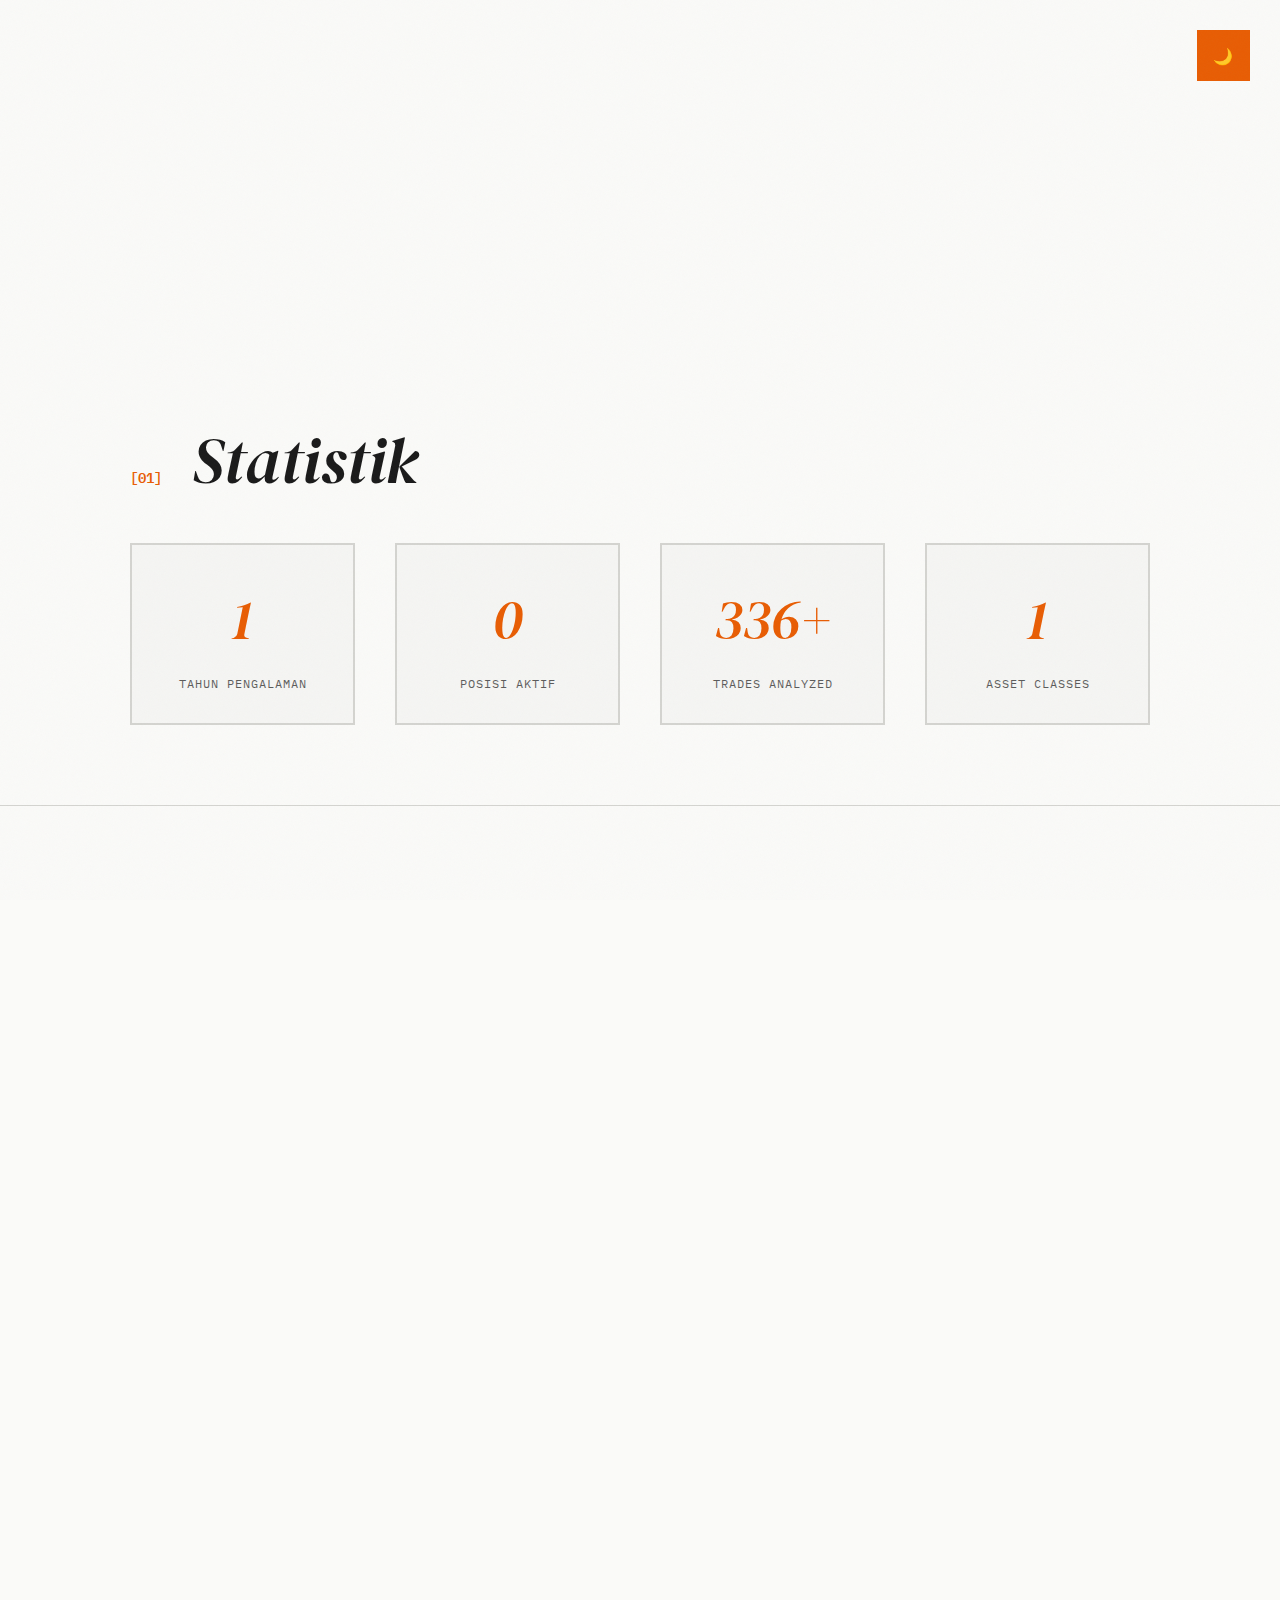
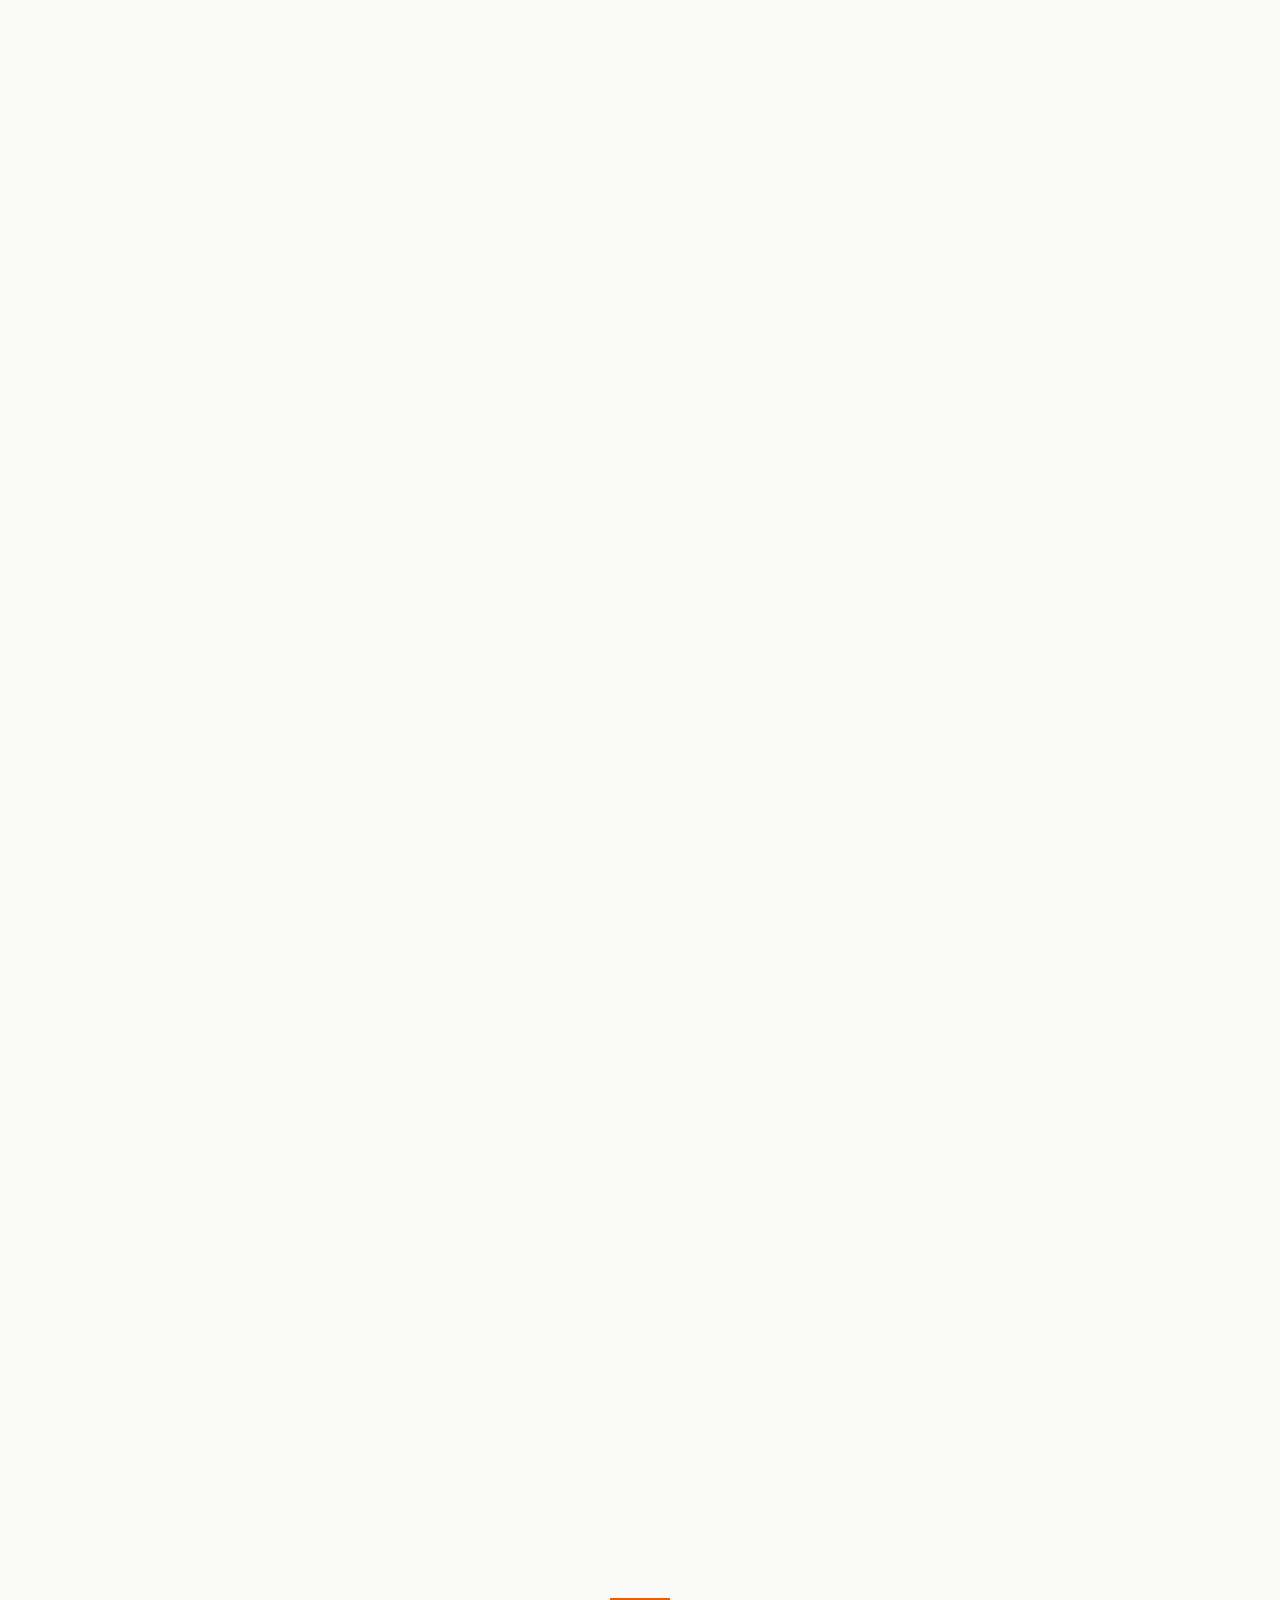
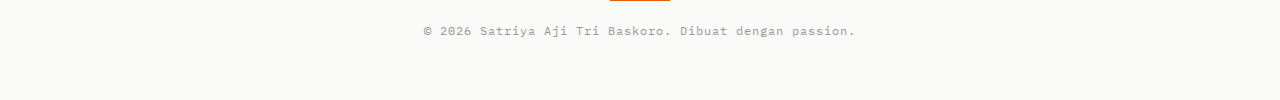
<file: Index Profile.html>
<!DOCTYPE html>
<html lang="id">
<head>
    <meta charset="UTF-8">
    <meta name="viewport" content="width=device-width, initial-scale=1.0">
    <title>CV - Satriya Aji Tri Baskoro | Trader Forex</title>
    <link rel="preconnect" href="https://fonts.googleapis.com">
    <link rel="preconnect" href="https://fonts.gstatic.com" crossorigin>
    <link href="https://fonts.googleapis.com/css2?family=DM+Serif+Display:ital@0;1&family=IBM+Plex+Mono:wght@300;400;600&family=Manrope:wght@300;400;600;800&display=swap" rel="stylesheet">
    <style>
        :root {
            --color-bg: #FAFAF8;
            --color-text: #1A1A1A;
            --color-accent: #E85D04;
            --color-secondary: #DC2F02;
            --color-border: #D4D4D0;
            --color-light: #F5F5F3;
            --serif: 'DM Serif Display', serif;
            --sans: 'Manrope', sans-serif;
            --mono: 'IBM Plex Mono', monospace;
        }

        [data-theme="dark"] {
            --color-bg: #0A0A0A;
            --color-text: #FAFAF8;
            --color-accent: #FF6B35;
            --color-secondary: #FF8C42;
            --color-border: #2A2A2A;
            --color-light: #1A1A1A;
        }

        * {
            margin: 0;
            padding: 0;
            box-sizing: border-box;
        }

        body {
            font-family: var(--sans);
            background: var(--color-bg);
            color: var(--color-text);
            line-height: 1.6;
            overflow-x: hidden;
            transition: background-color 0.3s ease, color 0.3s ease;
        }

        .grain {
            position: fixed;
            top: 0;
            left: 0;
            width: 100%;
            height: 100%;
            pointer-events: none;
            opacity: 0.03;
            z-index: 1000;
            background-image: url("data:image/svg+xml,%3Csvg viewBox='0 0 400 400' xmlns='http://www.w3.org/2000/svg'%3E%3Cfilter id='noiseFilter'%3E%3CfeTurbulence type='fractalNoise' baseFrequency='3.5' numOctaves='4' stitchTiles='stitch'/%3E%3C/filter%3E%3Crect width='100%25' height='100%25' filter='url(%23noiseFilter)'/%3E%3C/svg%3E");
        }

        .container {
            max-width: 1100px;
            margin: 0 auto;
            padding: 0 40px;
        }

        /* Control Buttons */
        .controls {
            position: fixed;
            top: 30px;
            right: 30px;
            display: flex;
            gap: 12px;
            z-index: 999;
        }

        .btn {
            background: var(--color-accent);
            color: white;
            border: none;
            padding: 12px 20px;
            font-family: var(--mono);
            font-size: 12px;
            text-transform: uppercase;
            letter-spacing: 1px;
            cursor: pointer;
            transition: all 0.3s ease;
            font-weight: 600;
        }

        .btn:hover {
            background: var(--color-secondary);
            transform: translateY(-2px);
        }

        .btn-icon {
            padding: 12px 16px;
            font-size: 16px;
        }

        /* Back to Top Button */
        .back-to-top {
            position: fixed;
            bottom: 30px;
            right: 30px;
            background: var(--color-accent);
            color: white;
            width: 50px;
            height: 50px;
            border-radius: 50%;
            border: none;
            font-size: 20px;
            cursor: pointer;
            opacity: 0;
            visibility: hidden;
            transition: all 0.3s ease;
            z-index: 999;
            display: flex;
            align-items: center;
            justify-content: center;
        }

        .back-to-top.show {
            opacity: 1;
            visibility: visible;
        }

        .back-to-top:hover {
            background: var(--color-secondary);
            transform: translateY(-5px);
        }

        /* Header */
        header {
            padding: 80px 0 60px;
            border-bottom: 3px solid var(--color-text);
            position: relative;
            opacity: 0;
            animation: fadeInUp 0.8s ease forwards;
        }

        .header-content {
            display: flex;
            justify-content: space-between;
            align-items: flex-start;
            gap: 60px;
        }

        .name-block {
            flex: 1;
        }

        h1 {
            font-family: var(--serif);
            font-size: clamp(3rem, 7vw, 5.5rem);
            line-height: 0.95;
            margin-bottom: 16px;
            font-weight: 400;
            font-style: italic;
        }

        .title {
            font-family: var(--mono);
            font-size: 14px;
            text-transform: uppercase;
            letter-spacing: 2px;
            color: var(--color-accent);
            font-weight: 600;
        }

        .contact-info {
            text-align: right;
            font-family: var(--mono);
            font-size: 13px;
            line-height: 2;
        }

        .contact-info a {
            color: var(--color-text);
            text-decoration: none;
            border-bottom: 1px solid transparent;
            transition: border-color 0.3s ease;
        }

        .contact-info a:hover {
            border-bottom-color: var(--color-accent);
        }

        /* Sections */
        section {
            padding: 80px 0;
            border-bottom: 1px solid var(--color-border);
            opacity: 0;
            transform: translateY(30px);
            animation: fadeInUp 0.8s ease forwards;
        }

        section:nth-child(2) { animation-delay: 0.1s; }
        section:nth-child(3) { animation-delay: 0.2s; }
        section:nth-child(4) { animation-delay: 0.3s; }
        section:nth-child(5) { animation-delay: 0.4s; }
        section:nth-child(6) { animation-delay: 0.5s; }

        .section-header {
            display: flex;
            align-items: baseline;
            gap: 30px;
            margin-bottom: 50px;
        }

        .section-number {
            font-family: var(--mono);
            font-size: 14px;
            color: var(--color-accent);
            font-weight: 600;
        }

        h2 {
            font-family: var(--serif);
            font-size: clamp(2.5rem, 5vw, 4rem);
            font-weight: 400;
            font-style: italic;
            line-height: 1;
        }

        /* Statistics Section */
        .stats-grid {
            display: grid;
            grid-template-columns: repeat(auto-fit, minmax(200px, 1fr));
            gap: 40px;
        }

        .stat-item {
            text-align: center;
            padding: 30px;
            background: var(--color-light);
            border: 2px solid var(--color-border);
            transition: all 0.3s ease;
        }

        .stat-item:hover {
            border-color: var(--color-accent);
            transform: translateY(-5px);
        }

        .stat-number {
            font-family: var(--serif);
            font-size: clamp(2.5rem, 5vw, 3.5rem);
            font-weight: 400;
            font-style: italic;
            color: var(--color-accent);
            margin-bottom: 10px;
        }

        .stat-label {
            font-family: var(--mono);
            font-size: 12px;
            text-transform: uppercase;
            letter-spacing: 1px;
            color: var(--color-text);
            opacity: 0.7;
        }

        /* About */
        .about-content {
            font-size: 20px;
            line-height: 1.8;
            max-width: 800px;
            font-weight: 300;
        }

        .about-content strong {
            font-weight: 600;
            color: var(--color-accent);
        }

        /* Experience */
        .experience-item {
            margin-bottom: 60px;
            display: grid;
            grid-template-columns: 200px 1fr;
            gap: 40px;
        }

        .experience-date {
            font-family: var(--mono);
            font-size: 13px;
            text-transform: uppercase;
            letter-spacing: 1px;
            color: var(--color-accent);
            padding-top: 8px;
        }

        .experience-details h3 {
            font-family: var(--sans);
            font-size: 24px;
            font-weight: 800;
            margin-bottom: 8px;
        }

        .experience-company {
            font-family: var(--mono);
            font-size: 14px;
            margin-bottom: 16px;
            color: #666;
        }

        [data-theme="dark"] .experience-company {
            color: #999;
        }

        .experience-description {
            font-size: 16px;
            line-height: 1.7;
            margin-bottom: 16px;
        }

        .experience-description ul {
            list-style: none;
            padding-left: 0;
        }

        .experience-description li {
            padding-left: 24px;
            position: relative;
            margin-bottom: 8px;
        }

        .experience-description li:before {
            content: "—";
            position: absolute;
            left: 0;
            color: var(--color-accent);
        }

        /* Skills */
        .skills-grid {
            display: grid;
            grid-template-columns: repeat(auto-fit, minmax(250px, 1fr));
            gap: 50px;
        }

        .skill-category h3 {
            font-family: var(--mono);
            font-size: 12px;
            text-transform: uppercase;
            letter-spacing: 2px;
            margin-bottom: 20px;
            color: var(--color-accent);
            font-weight: 600;
        }

        .skill-list {
            display: flex;
            flex-wrap: wrap;
            gap: 12px;
        }

        .skill-tag {
            background: var(--color-light);
            border: 1px solid var(--color-border);
            padding: 10px 18px;
            font-size: 14px;
            font-weight: 500;
            transition: all 0.3s ease;
        }

        .skill-tag:hover {
            background: var(--color-text);
            color: var(--color-bg);
            border-color: var(--color-text);
            transform: translateY(-2px);
        }

        /* Education */
        .education-item {
            display: grid;
            grid-template-columns: 200px 1fr;
            gap: 40px;
            margin-bottom: 40px;
        }

        .education-date {
            font-family: var(--mono);
            font-size: 13px;
            text-transform: uppercase;
            letter-spacing: 1px;
            color: var(--color-accent);
            padding-top: 8px;
        }

        .education-details h3 {
            font-family: var(--sans);
            font-size: 22px;
            font-weight: 800;
            margin-bottom: 6px;
        }

        .education-school {
            font-size: 16px;
            color: #666;
            margin-bottom: 10px;
        }

        [data-theme="dark"] .education-school {
            color: #999;
        }

        .education-description {
            font-size: 15px;
            line-height: 1.7;
        }

        /* Footer */
        footer {
            padding: 60px 0;
            text-align: center;
            font-family: var(--mono);
            font-size: 12px;
            color: #999;
            letter-spacing: 1px;
        }

        .footer-accent {
            width: 60px;
            height: 3px;
            background: var(--color-accent);
            margin: 0 auto 20px;
        }

        /* Animations */
        @keyframes fadeInUp {
            from {
                opacity: 0;
                transform: translateY(30px);
            }
            to {
                opacity: 1;
                transform: translateY(0);
            }
        }

        @keyframes countUp {
            from {
                opacity: 0;
                transform: translateY(20px);
            }
            to {
                opacity: 1;
                transform: translateY(0);
            }
        }

        /* Responsive */
        @media (max-width: 768px) {
            .container {
                padding: 0 24px;
            }

            .controls {
                top: 20px;
                right: 20px;
                flex-direction: column;
            }

            .btn {
                padding: 10px 16px;
                font-size: 11px;
            }

            header {
                padding: 60px 0 40px;
            }

            .header-content {
                flex-direction: column;
                gap: 30px;
            }

            .contact-info {
                text-align: left;
            }

            section {
                padding: 60px 0;
            }

            .section-header {
                flex-direction: column;
                gap: 16px;
                margin-bottom: 40px;
            }

            .experience-item,
            .education-item {
                grid-template-columns: 1fr;
                gap: 16px;
            }

            .skills-grid {
                grid-template-columns: 1fr;
                gap: 40px;
            }

            .stats-grid {
                grid-template-columns: 1fr;
                gap: 20px;
            }

            .back-to-top {
                bottom: 20px;
                right: 20px;
                width: 45px;
                height: 45px;
            }
        }

        /* Print Styles */
        @media print {
            .controls,
            .back-to-top,
            .grain {
                display: none !important;
            }

            body {
                background: white;
                color: black;
            }

            section {
                page-break-inside: avoid;
                border-bottom: 1px solid #ccc;
            }
        }
    </style>
</head>
<body>
    <div class="grain"></div>
    
    <!-- Control Buttons -->
    <div class="controls">
        <button class="btn btn-icon" onclick="toggleDarkMode()" id="themeToggle">🌙</button>
    </div>

    <!-- Back to Top Button -->
    <button class="back-to-top" id="backToTop" onclick="scrollToTop()">↑</button>

    <div id="cv-content">
        <header>
            <div class="container">
                <div class="header-content">
                    <div class="name-block">
                        <h1>SATRIYA AJI TRI BASKORO</h1>
                        <p class="title">Trader Forex</p>
                    </div>
                    <div class="contact-info">
                        <div><a href="mailto:satriyaajib31@gmail.com">satriyaajib31@gmail.com</a></div>
                        <div><a href="tel:+6287704633053">0877-0463-3053</a></div>
                        <div><a href="https://github.com/Azuraaa71" target="_blank">GitHub: Azuraaa71</a></div>
                    </div>
                </div>
            </div>
        </header>

        <section id="statistik">
            <div class="container">
                <div class="section-header">
                    <span class="section-number">[01]</span>
                    <h2>Statistik</h2>
                </div>
                <div class="stats-grid">
                    <div class="stat-item">
                        <div class="stat-number" data-target="3">0</div>
                        <div class="stat-label">Tahun Pengalaman</div>
                    </div>
                    <div class="stat-item">
                        <div class="stat-number" data-target="2">0</div>
                        <div class="stat-label">Posisi Aktif</div>
                    </div>
                    <div class="stat-item">
                        <div class="stat-number" data-target="1000">0+</div>
                        <div class="stat-label">Trades Analyzed</div>
                    </div>
                    <div class="stat-item">
                        <div class="stat-number" data-target="3">0</div>
                        <div class="stat-label">Asset Classes</div>
                    </div>
                </div>
            </div>
        </section>

        <section id="tentang">
            <div class="container">
                <div class="section-header">
                    <span class="section-number">[02]</span>
                    <h2>Tentang Saya</h2>
                </div>
                <div class="about-content">
                    <p>Saya adalah <strong>profesional muda</strong> dengan passion dalam dunia keuangan dan investasi. Dengan latar belakang yang kuat dalam bidang <strong>finance</strong>, saya telah mengembangkan keahlian dalam <strong>investasi dan analisis pasar</strong>.</p>
                    <p style="margin-top: 24px;">Saat ini saya fokus pada <strong>investasi berjangka</strong>, dengan tujuan untuk <strong>menjadi investment banker</strong>. Saya percaya pada analisis yang mendalam, manajemen risiko yang ketat, dan keputusan investasi yang terukur untuk mencapai hasil optimal.</p>
                </div>
            </div>
        </section>

        <section id="pengalaman">
            <div class="container">
                <div class="section-header">
                    <span class="section-number">[03]</span>
                    <h2>Pengalaman</h2>
                </div>

                <div class="experience-item">
                    <div class="experience-date">
                        Feb 2024 — Sekarang
                    </div>
                    <div class="experience-details">
                        <h3>Risk Manager</h3>
                        <p class="experience-company">Equity World Futures</p>
                        <div class="experience-description">
                            <p>Menghitung risiko setiap trade yang dieksekusi oleh perusahaan untuk meminimalkan potensi kerugian.</p>
                            <ul>
                                <li>Melakukan analisis dan evaluasi risiko pada setiap eksekusi trading</li>
                                <li>Mengimplementasikan strategi mitigasi risiko yang efektif</li>
                                <li>Berhasil mengurangi risiko kerugian perusahaan secara signifikan</li>
                            </ul>
                        </div>
                    </div>
                </div>

                <div class="experience-item">
                    <div class="experience-date">
                        Jan 2022 — Sekarang
                    </div>
                    <div class="experience-details">
                        <h3>Teknikal Analisis</h3>
                        <p class="experience-company">New York Trader Society</p>
                        <div class="experience-description">
                            <p>Memberikan pandangan dan analisis teknikal kepada komunitas terhadap berbagai aset investasi.</p>
                            <ul>
                                <li>Melakukan analisis teknikal untuk emas, saham, dan currency</li>
                                <li>Memberikan insight dan rekomendasi trading kepada komunitas</li>
                                <li>Berbagi strategi dan edukasi trading kepada member komunitas</li>
                            </ul>
                        </div>
                    </div>
                </div>
            </div>
        </section>

        <section id="keahlian">
            <div class="container">
                <div class="section-header">
                    <span class="section-number">[04]</span>
                    <h2>Keahlian</h2>
                </div>
                <div class="skills-grid">
                    <div class="skill-category">
                        <h3>Trading & Analysis</h3>
                        <div class="skill-list">
                            <span class="skill-tag">Technical Analysis</span>
                            <span class="skill-tag">Fundamental Analysis</span>
                            <span class="skill-tag">Risk Management</span>
                            <span class="skill-tag">Chart Patterns</span>
                            <span class="skill-tag">Market Analysis</span>
                        </div>
                    </div>
                    <div class="skill-category">
                        <h3>Tools & Platform</h3>
                        <div class="skill-list">
                            <span class="skill-tag">MetaTrader 4/5</span>
                            <span class="skill-tag">TradingView</span>
                            <span class="skill-tag">Bloomberg Terminal</span>
                        </div>
                    </div>
                    <div class="skill-category">
                        <h3>Soft Skills</h3>
                        <div class="skill-list">
                            <span class="skill-tag">Decision Making</span>
                            <span class="skill-tag">Analytical Thinking</span>
                            <span class="skill-tag">Risk Assessment</span>
                            <span class="skill-tag">Strategic Planning</span>
                        </div>
                    </div>
                </div>
            </div>
        </section>

        <section id="pendidikan">
            <div class="container">
                <div class="section-header">
                    <span class="section-number">[05]</span>
                    <h2>Pendidikan</h2>
                </div>

                <div class="education-item">
                    <div class="education-date">
                        2023 — 2026
                    </div>
                    <div class="education-details">
                        <h3>SMK - Teknik Jaringan & Komputer</h3>
                        <p class="education-school">SMK Antartika 2 Sidoarjo</p>
                        <p class="education-description">Menempuh pendidikan kejuruan dengan fokus pada teknologi jaringan dan komputer, sambil mengembangkan karir di bidang trading dan investasi.</p>
                    </div>
                </div>
            </div>
        </section>

        <footer>
            <div class="container">
                <div class="footer-accent"></div>
                <p>© 2026 Satriya Aji Tri Baskoro. Dibuat dengan passion.</p>
            </div>
        </footer>
    </div>

    <script>
        // Dark Mode Toggle
        function toggleDarkMode() {
            const html = document.documentElement;
            const currentTheme = html.getAttribute('data-theme');
            const newTheme = currentTheme === 'dark' ? 'light' : 'dark';
            const themeButton = document.getElementById('themeToggle');
            
            html.setAttribute('data-theme', newTheme);
            localStorage.setItem('theme', newTheme);
            themeButton.textContent = newTheme === 'dark' ? '☀️' : '🌙';
        }

        // Load saved theme
        window.addEventListener('DOMContentLoaded', () => {
            const savedTheme = localStorage.getItem('theme') || 'light';
            const themeButton = document.getElementById('themeToggle');
            document.documentElement.setAttribute('data-theme', savedTheme);
            themeButton.textContent = savedTheme === 'dark' ? '☀️' : '🌙';
        });

        // Back to Top Button
        const backToTopButton = document.getElementById('backToTop');

        window.addEventListener('scroll', () => {
            if (window.pageYOffset > 300) {
                backToTopButton.classList.add('show');
            } else {
                backToTopButton.classList.remove('show');
            }
        });

        function scrollToTop() {
            window.scrollTo({
                top: 0,
                behavior: 'smooth'
            });
        }

        // Smooth scroll untuk navigasi
        document.querySelectorAll('a[href^="#"]').forEach(anchor => {
            anchor.addEventListener('click', function (e) {
                e.preventDefault();
                const target = document.querySelector(this.getAttribute('href'));
                if (target) {
                    target.scrollIntoView({
                        behavior: 'smooth',
                        block: 'start'
                    });
                }
            });
        });

        // Animated Counter for Statistics
        function animateCounter(element) {
            const target = parseInt(element.getAttribute('data-target'));
            const duration = 2000;
            const increment = target / (duration / 16);
            let current = 0;

            const updateCounter = () => {
                current += increment;
                if (current < target) {
                    element.textContent = Math.floor(current) + (target >= 1000 ? '+' : '');
                    requestAnimationFrame(updateCounter);
                } else {
                    element.textContent = target + (target >= 1000 ? '+' : '');
                }
            };

            updateCounter();
        }

        // Intersection Observer untuk animasi scroll dan counter
        const observerOptions = {
            threshold: 0.3,
            rootMargin: '0px 0px -100px 0px'
        };

        const observer = new IntersectionObserver((entries) => {
            entries.forEach(entry => {
                if (entry.isIntersecting) {
                    entry.target.style.opacity = '1';
                    entry.target.style.transform = 'translateY(0)';
                    
                    // Animate counters when stats section is visible
                    if (entry.target.id === 'statistik') {
                        const counters = entry.target.querySelectorAll('.stat-number');
                        counters.forEach(counter => {
                            if (!counter.classList.contains('animated')) {
                                counter.classList.add('animated');
                                animateCounter(counter);
                            }
                        });
                    }
                }
            });
        }, observerOptions);

        // Observe semua section
        document.querySelectorAll('section').forEach(section => {
            observer.observe(section);
        });
    </script>
</body>
</html>
</file>
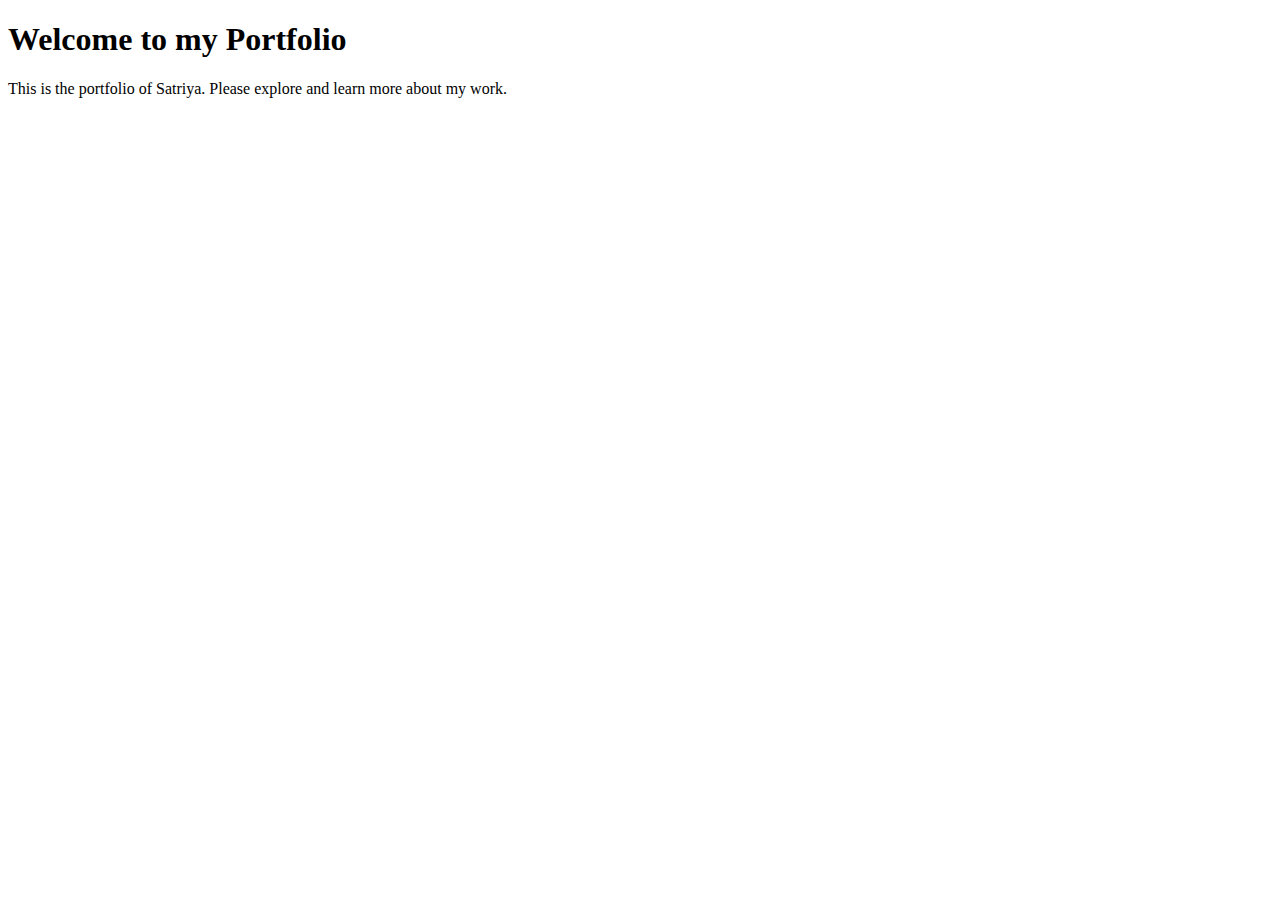
<file: Satriya Portofolio.html>
<!DOCTYPE html>
<html lang="en">
<head>
    <meta charset="UTF-8">
    <meta name="viewport" content="width=device-width, initial-scale=1.0">
    <title>Satriya Portfolio</title>
    <!-- Removed the html2pdf script reference -->
</head>
<body>
    <h1>Welcome to my Portfolio</h1>
    <p>This is the portfolio of Satriya. Please explore and learn more about my work.</p>
    <!-- Removed the download PDF button -->
    <script>
        // Removed the downloadPDF function
        // function downloadPDF() {
        //     // Function implementation here
        // }
    </script>
</body>
</html>
</file>
